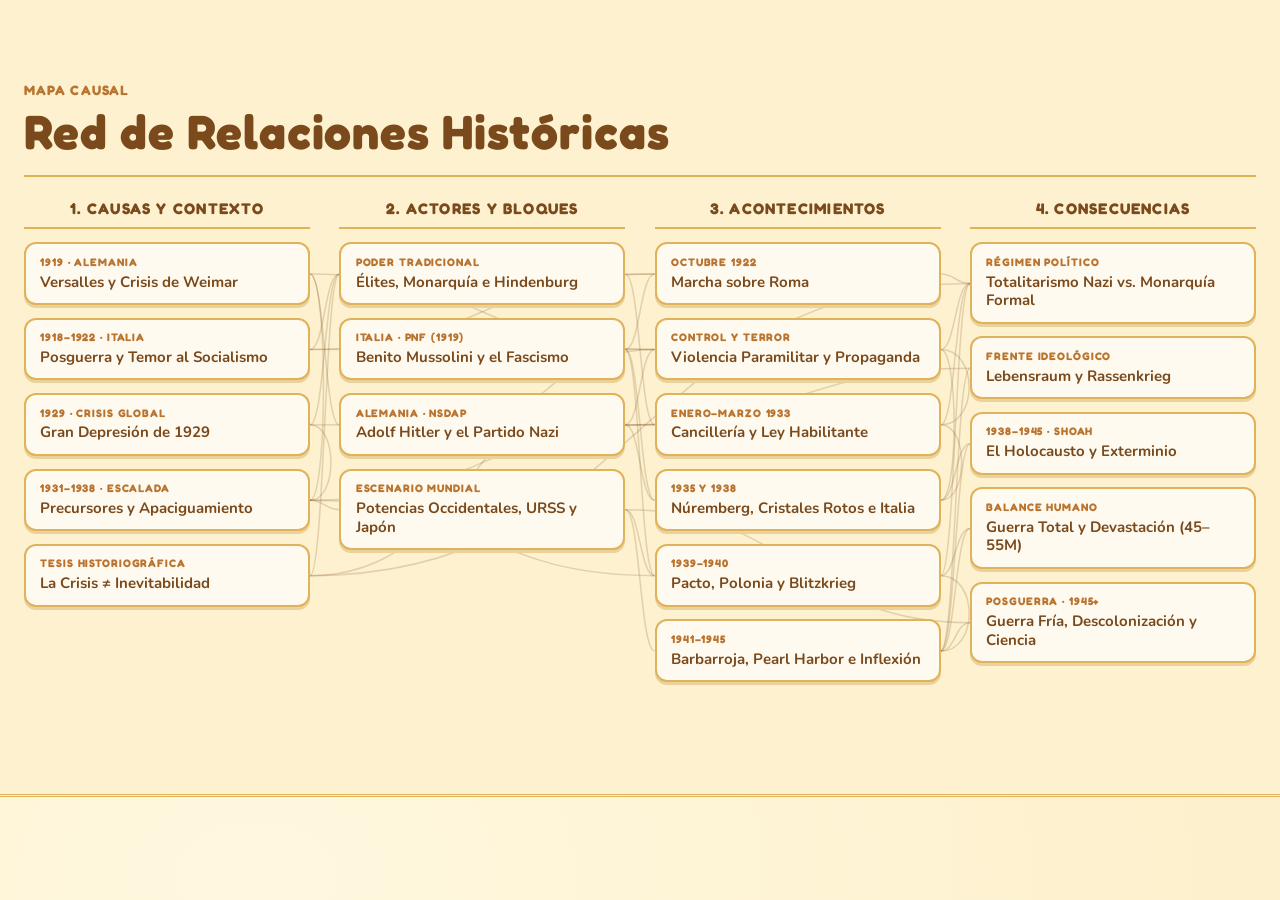
<file: relaciones.html>
<!DOCTYPE html>
<html lang="es">
<head>
<meta charset="UTF-8">
<meta name="viewport" content="width=device-width, initial-scale=1.0">
<title>Red de relaciones</title>
<link href="https://fonts.googleapis.com/css2?family=Fredoka:wght@500;600&family=Nunito:wght@600;700;800&display=swap" rel="stylesheet">
<style>
:root {

  --paper-bg: #ece2cd;
  --paper-card: #f5eedb;
  --paper-photo: #e2d6bc;
  --ink-primary: #191715;
  --ink-secondary: #423d36;
  --ink-border: #2b2621;
  --propaganda-red: #9c251a;

  --font-headline: "Oswald", Impact, sans-serif;
  --font-editorial: "Newsreader", Georgia, serif;

  --tex-grain: url("data:image/svg+xml,%3Csvg xmlns='http://www.w3.org/2000/svg' width='220' height='220'%3E%3Cfilter id='g'%3E%3CfeTurbulence type='fractalNoise' baseFrequency='0.9' numOctaves='3' stitchTiles='stitch'/%3E%3CfeColorMatrix values='0 0 0 0 0.22  0 0 0 0 0.17  0 0 0 0 0.1  1.5 0 0 0 -0.8'/%3E%3C/filter%3E%3Crect width='100%25' height='100%25' filter='url(%23g)'/%3E%3C/svg%3E");
  --tex-fibers: url("data:image/svg+xml,%3Csvg xmlns='http://www.w3.org/2000/svg' width='480' height='480'%3E%3Cfilter id='f'%3E%3CfeTurbulence type='fractalNoise' baseFrequency='0.18 0.28' numOctaves='2' seed='7' stitchTiles='stitch'/%3E%3CfeColorMatrix values='0 0 0 0 0.35  0 0 0 0 0.27  0 0 0 0 0.15  0 0 1.5 0 -1.0'/%3E%3C/filter%3E%3Crect width='100%25' height='100%25' filter='url(%23f)'/%3E%3C/svg%3E");
  --tex-mottle: url("data:image/svg+xml,%3Csvg xmlns='http://www.w3.org/2000/svg' width='1400' height='1400'%3E%3Cfilter id='m'%3E%3CfeTurbulence type='fractalNoise' baseFrequency='0.003' numOctaves='3' seed='3' stitchTiles='stitch'/%3E%3CfeColorMatrix values='0 0 0 0 0.5  0 0 0 0 0.36  0 0 0 0 0.16  0 0.7 0 0 -0.27'/%3E%3C/filter%3E%3Crect width='100%25' height='100%25' filter='url(%23m)'/%3E%3C/svg%3E");
  --paper-texture: var(--tex-grain), var(--tex-fibers), var(--tex-mottle);
}
* {
  margin: 0;
  padding: 0;
  box-sizing: border-box;
}

html {
  scroll-behavior: smooth;
}

body {
  background-color: var(--paper-bg);
  background-image: var(--paper-texture);
  color: var(--ink-primary);
  font-family: var(--font-editorial);
  line-height: 1.6;
  overflow-x: clip;
}
.network {
  padding: 5rem 1.5rem;
  background-color: var(--paper-bg);
  background-image: var(--paper-texture);
  border-bottom: 3px double var(--ink-border);
}

.network__container {
  max-width: 1240px;
  margin: 0 auto;
}

.network__header {
  display: flex;
  flex-wrap: wrap;
  justify-content: space-between;
  align-items: flex-end;
  gap: 1.25rem;
  margin-bottom: 1.25rem;
  padding-bottom: 1.2rem;
  border-bottom: 2px solid var(--ink-border);
}

.network__kicker {
  display: block;
  margin-bottom: 0.35rem;
  font-family: var(--font-headline);
  font-size: 0.85rem;
  font-weight: 700;
  letter-spacing: 0.18rem;
  text-transform: uppercase;
  color: var(--propaganda-red);
}

.network__title {
  font-family: var(--font-headline);
  font-size: clamp(2rem, 4vw, 3rem);
  font-weight: 900;
  line-height: 1;
  text-transform: uppercase;
  color: var(--ink-primary);
}

.network__reset {
  padding: 0.5rem 1rem;
  font-family: var(--font-headline);
  font-size: 0.82rem;
  font-weight: 700;
  letter-spacing: 0.1rem;
  text-transform: uppercase;
  color: var(--ink-primary);
  background-color: var(--paper-card);
  border: 2px solid var(--ink-border);
  box-shadow: 3px 3px 0 var(--ink-border);
  cursor: pointer;
  transition:
    background-color 0.2s ease,
    color 0.2s ease,
    transform 0.2s ease;
}

.network__reset:hover {
  background-color: var(--propaganda-red);
  color: #ffffff;
  border-color: var(--propaganda-red);
  transform: translate(-1px, -1px);
}

.network__board {
  position: relative;
  margin-bottom: 2rem;
}

.network__svg {
  position: absolute;
  inset: 0;
  z-index: 1;
  width: 100%;
  height: 100%;
  pointer-events: none;
}

.net-edge {
  fill: none;
  stroke: rgba(43, 38, 33, 0.18);
  stroke-width: 1.5;
  pointer-events: visibleStroke;
  cursor: pointer;
  transition:
    stroke 0.2s ease,
    stroke-width 0.2s ease,
    opacity 0.2s ease;
}

.net-edge:hover {
  stroke: var(--propaganda-red);
  stroke-width: 3;
  opacity: 1;
}

.net-edge.is-dimmed {
  opacity: 0.08;
}

.net-edge.is-outgoing {
  stroke: var(--propaganda-red);
  stroke-width: 2.5;
  opacity: 0.92;
}

.net-edge.is-incoming {
  stroke: var(--ink-primary);
  stroke-width: 2.3;
  stroke-dasharray: 6 4;
  opacity: 0.88;
}

.net-edge.is-focused {
  stroke: var(--propaganda-red);
  stroke-width: 3.8;
  stroke-dasharray: none;
  opacity: 1;
}

.network__columns {
  position: relative;
  z-index: 2;
  display: grid;
  grid-template-columns: repeat(4, 1fr);
  gap: clamp(1rem, 2.3vw, 2.2rem);
  pointer-events: none;
}

@media (max-width: 960px) {
  .network__columns {
    grid-template-columns: repeat(2, 1fr);
  }
}

@media (max-width: 560px) {
  .network__columns {
    grid-template-columns: 1fr;
  }
}

.network__col {
  display: flex;
  flex-direction: column;
  gap: 0.8rem;
}

.network__col-title {
  padding-bottom: 0.4rem;
  font-family: var(--font-headline);
  font-size: 0.96rem;
  font-weight: 700;
  letter-spacing: 0.12rem;
  text-transform: uppercase;
  text-align: center;
  color: var(--ink-primary);
  border-bottom: 2px solid var(--ink-border);
  pointer-events: auto;
}

.net-node {
  padding: 0.72rem 0.9rem;
  text-align: left;
  font-family: var(--font-editorial);
  font-size: 0.94rem;
  font-weight: 700;
  line-height: 1.25;
  color: var(--ink-primary);
  background-color: var(--paper-card);
  background-image: var(--paper-texture);
  border: 2px solid var(--ink-border);
  box-shadow: 4px 4px 0 rgba(43, 38, 33, 0.8);
  cursor: pointer;
  pointer-events: auto;
  transition:
    transform 0.2s ease,
    box-shadow 0.2s ease,
    border-color 0.2s ease,
    opacity 0.25s ease,
    background-color 0.25s ease,
    color 0.25s ease;
}

.net-node:hover {
  transform: translate(-2px, -2px);
  border-color: var(--propaganda-red);
}

.net-node__tag {
  display: block;
  margin-bottom: 0.2rem;
  font-family: var(--font-headline);
  font-size: 0.68rem;
  font-weight: 700;
  letter-spacing: 0.09rem;
  text-transform: uppercase;
  color: var(--propaganda-red);
}

.net-node.is-dimmed {
  opacity: 0.3;
}

.net-node.is-connected {
  border-color: var(--propaganda-red);
  box-shadow: 5px 5px 0 var(--propaganda-red);
}

.net-node.is-selected {
  color: #ffffff;
  background: var(--propaganda-red);
  border-color: var(--ink-border);
  box-shadow: 6px 6px 0 var(--ink-border);
}

.net-node.is-selected .net-node__tag {
  color: #ffd8d3;
}

.network__detail {
  padding: 1.6rem 2rem;
  background-color: var(--paper-card);
  background-image: var(--paper-texture);
  border: 2px solid var(--ink-border);
  border-left: 5px solid var(--propaganda-red);
  box-shadow: 5px 5px 0 rgba(43, 38, 33, 0.85);
}

.network__detail-top {
  display: flex;
  flex-wrap: wrap;
  justify-content: space-between;
  align-items: baseline;
  gap: 0.75rem 1.5rem;
}

.network__detail-category {
  display: block;
  margin-bottom: 0.3rem;
  font-family: var(--font-headline);
  font-size: 0.8rem;
  font-weight: 700;
  letter-spacing: 0.15rem;
  text-transform: uppercase;
  color: var(--propaganda-red);
}

.network__detail-title {
  margin-bottom: 0.6rem;
  font-family: var(--font-headline);
  font-size: 1.5rem;
  font-weight: 700;
  text-transform: uppercase;
  color: var(--ink-primary);
}

.network__detail-source {
  font-family: var(--font-headline);
  font-size: 0.78rem;
  font-weight: 700;
  letter-spacing: 0.06rem;
  text-transform: uppercase;
  color: var(--ink-secondary);
}

.network__detail-text {
  font-size: 1.05rem;
  line-height: 1.65;
  color: var(--ink-secondary);
}

.network__edge-card {
  margin-top: 1.2rem;
  padding: 1rem 1.2rem;
  background-color: var(--paper-bg);
  border: 2px solid var(--ink-border);
  border-left: 4px solid var(--ink-primary);
}

.network__edge-meta {
  display: flex;
  flex-wrap: wrap;
  align-items: center;
  gap: 0.6rem;
  margin-bottom: 0.45rem;
}

.network__edge-badge {
  padding: 0.15rem 0.55rem;
  font-family: var(--font-headline);
  font-size: 0.72rem;
  font-weight: 700;
  letter-spacing: 0.08rem;
  text-transform: uppercase;
  color: #ffffff;
  background-color: var(--propaganda-red);
}

.network__edge-route {
  font-family: var(--font-headline);
  font-size: 0.85rem;
  font-weight: 700;
  letter-spacing: 0.04rem;
  text-transform: uppercase;
  color: var(--ink-primary);
}

.network__edge-why {
  font-size: 0.98rem;
  line-height: 1.55;
  color: var(--ink-primary);
}

.network__edge-footer {
  display: flex;
  flex-wrap: wrap;
  justify-content: space-between;
  align-items: center;
  gap: 0.75rem;
  margin-top: 0.7rem;
  padding-top: 0.55rem;
  border-top: 1px dashed rgba(43, 38, 33, 0.35);
}

.network__edge-source {
  font-family: var(--font-headline);
  font-size: 0.76rem;
  font-weight: 700;
  letter-spacing: 0.05rem;
  text-transform: uppercase;
  color: var(--ink-secondary);
}

.network__edge-jump {
  padding: 0.25rem 0.65rem;
  font-family: var(--font-headline);
  font-size: 0.75rem;
  font-weight: 700;
  letter-spacing: 0.06rem;
  text-transform: uppercase;
  color: var(--ink-primary);
  background-color: var(--paper-card);
  border: 1px solid var(--ink-border);
  cursor: pointer;
}

.network__edge-jump:hover {
  background-color: var(--propaganda-red);
  color: #ffffff;
  border-color: var(--propaganda-red);
}

:root {
  --paper-bg: #fdf1cf;
  --paper-card: #fffaf0;
  --paper-photo: #e9d29c;
  --ink-primary: #7a4a1c;
  --ink-secondary: #8a5a2c;
  --ink-border: #e0b25a;
  --propaganda-red: #b9742f;
  --font-headline: "Fredoka", sans-serif;
  --font-editorial: "Nunito", sans-serif;
  --paper-texture: none;
}
body { background: radial-gradient(ellipse at 20% 10%, #fff8df, #fdf0cc 70%); }
.network__title { letter-spacing: .02em; text-transform: none; }
.network__kicker, .network__col-title, .net-node__tag, .network__detail-category { letter-spacing: .08em; }
.net-node, .network__detail, .network__edge-card, .network__reset { border-radius: 12px; }
.net-node { border-width: 2px; box-shadow: 0 3px 0 #e9d29c; }
.net-node:hover { transform: translateY(-2px); }
.net-node.is-connected { box-shadow: 0 3px 0 var(--propaganda-red); }
.net-node.is-selected { color: #fff8df; background: linear-gradient(180deg, #e8b36a, #b9742f); border-color: #8a5426; box-shadow: 0 4px 0 #8a5426; }
.net-node.is-selected .net-node__tag { color: #fff1c9; }
.network__detail { border: 3px solid var(--ink-border); box-shadow: 0 0 0 4px #b9742f; }
.network__reset {
  border-radius: 999px; color: #6b3b10; border: 3px solid #f6dca4;
  background: linear-gradient(180deg, #e8b36a, #b9742f);
  box-shadow: 0 0 0 3px #8a5426, 0 4px 8px rgba(30,10,0,.3);
}
.network__reset:hover { color: #fff8df; border-color: #f6dca4; }
.net-edge { stroke: rgba(122, 74, 28, .2); }
.net-edge.is-incoming { stroke: #7a4a1c; }
</style>
</head>
<body>
<svg
      width="0"
      height="0"
      style="position: absolute"
      aria-hidden="true"
      focusable="false"
    >
      <filter
        id="ink-rough"
        x="-2%"
        y="-10%"
        width="104%"
        height="120%"
        color-interpolation-filters="sRGB"
      >
        <feTurbulence
          type="fractalNoise"
          baseFrequency="0.06"
          numOctaves="3"
          seed="4"
          result="noise"
        />
        <feDisplacementMap
          in="SourceGraphic"
          in2="noise"
          scale="2.2"
          xChannelSelector="R"
          yChannelSelector="G"
          result="rough"
        />
        <feTurbulence
          type="fractalNoise"
          baseFrequency="0.035"
          numOctaves="2"
          seed="11"
          result="speck"
        />
        <feColorMatrix
          in="speck"
          type="matrix"
          values="0 0 0 0 0  0 0 0 0 0  0 0 0 0 0  0 0 0 -0.8 1.38"
          result="mask"
        />
        <feGaussianBlur in="mask" stdDeviation="0.6" result="softMask" />
        <feComposite in="rough" in2="softMask" operator="in" result="inked" />
        <feGaussianBlur in="inked" stdDeviation="0.3" />
      </filter>
    </svg>
    <section class="network" id="red-relaciones">
      <div class="network__container">
        <header class="network__header">
          <div>
            <span class="network__kicker">Mapa causal</span>
            <h2 class="network__title">Red de Relaciones Históricas</h2>
          </div>
          <button
            type="button"
            class="network__reset"
            id="network-reset-btn"
            hidden
          >
            Limpiar selección
          </button>
        </header>

        <div class="network__board" id="network-board">
          <svg class="network__svg" id="network-svg" aria-hidden="true"></svg>

          <div class="network__columns">
            <div class="network__col">
              <h3 class="network__col-title">1. Causas y Contexto</h3>
              <button type="button" class="net-node" data-node="versalles">
                <span class="net-node__tag">1919 · Alemania</span>
                Versalles y Crisis de Weimar
              </button>
              <button
                type="button"
                class="net-node"
                data-node="italia-posguerra"
              >
                <span class="net-node__tag">1918–1922 · Italia</span>
                Posguerra y Temor al Socialismo
              </button>
              <button type="button" class="net-node" data-node="depresion-29">
                <span class="net-node__tag">1929 · Crisis Global</span>
                Gran Depresión de 1929
              </button>
              <button
                type="button"
                class="net-node"
                data-node="precursores-apaciguamiento"
              >
                <span class="net-node__tag">1931–1938 · Escalada</span>
                Precursores y Apaciguamiento
              </button>
              <button
                type="button"
                class="net-node"
                data-node="tesis-no-inevitable"
              >
                <span class="net-node__tag">Tesis Historiográfica</span>
                La Crisis ≠ Inevitabilidad
              </button>
            </div>

            <div class="network__col">
              <h3 class="network__col-title">2. Actores y Bloques</h3>
              <button type="button" class="net-node" data-node="elites">
                <span class="net-node__tag">Poder Tradicional</span>
                Élites, Monarquía e Hindenburg
              </button>
              <button type="button" class="net-node" data-node="fascismo">
                <span class="net-node__tag">Italia · PNF (1919)</span>
                Benito Mussolini y el Fascismo
              </button>
              <button type="button" class="net-node" data-node="nazismo">
                <span class="net-node__tag">Alemania · NSDAP</span>
                Adolf Hitler y el Partido Nazi
              </button>
              <button type="button" class="net-node" data-node="potencias-urss">
                <span class="net-node__tag">Escenario Mundial</span>
                Potencias Occidentales, URSS y Japón
              </button>
            </div>

            <div class="network__col">
              <h3 class="network__col-title">3. Acontecimientos</h3>
              <button type="button" class="net-node" data-node="marcha-roma">
                <span class="net-node__tag">Octubre 1922</span>
                Marcha sobre Roma
              </button>
              <button
                type="button"
                class="net-node"
                data-node="violencia-propaganda"
              >
                <span class="net-node__tag">Control y Terror</span>
                Violencia Paramilitar y Propaganda
              </button>
              <button
                type="button"
                class="net-node"
                data-node="ley-habilitante"
              >
                <span class="net-node__tag">Enero–Marzo 1933</span>
                Cancillería y Ley Habilitante
              </button>
              <button type="button" class="net-node" data-node="leyes-raciales">
                <span class="net-node__tag">1935 y 1938</span>
                Núremberg, Cristales Rotos e Italia
              </button>
              <button
                type="button"
                class="net-node"
                data-node="estallido-blitzkrieg"
              >
                <span class="net-node__tag">1939–1940</span>
                Pacto, Polonia y Blitzkrieg
              </button>
              <button type="button" class="net-node" data-node="viraje-global">
                <span class="net-node__tag">1941–1945</span>
                Barbarroja, Pearl Harbor e Inflexión
              </button>
            </div>

            <div class="network__col">
              <h3 class="network__col-title">4. Consecuencias</h3>
              <button type="button" class="net-node" data-node="dos-dictaduras">
                <span class="net-node__tag">Régimen Político</span>
                Totalitarismo Nazi vs. Monarquía Formal
              </button>
              <button
                type="button"
                class="net-node"
                data-node="lebensraum-rassenkrieg"
              >
                <span class="net-node__tag">Frente Ideológico</span>
                Lebensraum y Rassenkrieg
              </button>
              <button type="button" class="net-node" data-node="holocausto">
                <span class="net-node__tag">1938–1945 · Shoah</span>
                El Holocausto y Exterminio
              </button>
              <button type="button" class="net-node" data-node="guerra-total">
                <span class="net-node__tag">Balance Humano</span>
                Guerra Total y Devastación (45–55M)
              </button>
              <button type="button" class="net-node" data-node="nuevo-orden">
                <span class="net-node__tag">Posguerra · 1945+</span>
                Guerra Fría, Descolonización y Ciencia
              </button>
            </div>
          </div>
        </div>

        <aside
          class="network__detail"
          id="network-detail"
          aria-live="polite"
          hidden
        >
          <div class="network__detail-top">
            <div>
              <span
                class="network__detail-category"
                id="detail-category"
              ></span>
              <h3 class="network__detail-title" id="detail-title"></h3>
            </div>
            <span class="network__detail-source" id="detail-source"></span>
          </div>

          <p class="network__detail-text" id="detail-text"></p>

          <div class="network__edge-card" id="detail-edge-card" hidden>
            <div class="network__edge-meta">
              <span class="network__edge-badge" id="detail-edge-kind"></span>
              <span class="network__edge-route" id="detail-edge-route"></span>
            </div>
            <p class="network__edge-why" id="detail-edge-why"></p>
            <div class="network__edge-footer">
              <span class="network__edge-source" id="detail-edge-source"></span>
              <button
                type="button"
                class="network__edge-jump"
                id="detail-edge-jump"
              >
                Explorar nodo conectado →
              </button>
            </div>
          </div>
        </aside>
      </div>
    </section>
<script>
const NETWORK_DATA = {

  versalles: {
    category: "Causa · Alemania (1919)",
    title: "Versalles y Crisis de Weimar",
    text: "Tras 1918, la República de Weimar enfrentó crisis política y económica. El Tratado de Versalles impuso pérdidas territoriales, límites militares y reparaciones que la extrema derecha utilizó para atacar a la democracia y alimentar el revanchismo.",
    sources: "The Avalon Project, 1919; USHMM, s. f.-a; García Moreno, s. f.",
  },
  "italia-posguerra": {
    category: "Causa · Italia (1918–1922)",
    title: "Posguerra y Temor al Socialismo",
    text: "Aunque estuvo en el bando vencedor, Italia sufrió descontento por los resultados de la guerra, inflación y agudos conflictos sociales. El temor de sectores propietarios al auge socialista abrió espacio al fascismo.",
    sources: "Williamson, 2023; Acemoglu et al., 2022",
  },
  "depresion-29": {
    category: "Causa · Crisis Global (1929)",
    title: "Gran Depresión de 1929",
    text: "El colapso económico disparó el desempleo masivo y la inestabilidad parlamentaria en Alemania, facilitando el ascenso de los totalitarismos europeos y el impulso expansionista industrial de Japón en Asia.",
    sources: "USHMM, s. f.-b; USHMM, s. f.-c; García Moreno, s. f.",
  },
  "precursores-apaciguamiento": {
    category: "Causa · Escalada (1931–1938)",
    title: "Precursores y Apaciguamiento",
    text: "El conflicto se gestó antes de 1939 con la invasión japonesa de Manchuria (1931) y la Guerra Civil Española (1936), sumadas a la inoperancia de la Sociedad de Naciones y al apaciguamiento de Gran Bretaña y Francia.",
    sources: "Beevor, 2012; García Moreno, s. f.",
  },
  "tesis-no-inevitable": {
    category: "Enfoque Historiográfico",
    title: "La Crisis ≠ Inevitabilidad",
    text: "Las crisis económicas y de posguerra favorecieron el ascenso autoritario, pero no explican por sí solas las dictaduras: fueron determinantes la violencia política, la propaganda y las decisiones de las élites.",
    sources: "Passmore, 2014; Williamson, 2023; USHMM, s. f.-c",
  },

  elites: {
    category: "Actor · Poder Tradicional",
    title: "Élites, Monarquía e Hindenburg",
    text: "Sectores conservadores, industriales, la monarquía de Víctor Manuel III en Italia y el presidente Hindenburg en Alemania toleraron la violencia o integraron a fascistas y nazis en coaliciones de gobierno.",
    sources: "Williamson, 2023; Gerwarth, 2020; USHMM, s. f.-c",
  },
  fascismo: {
    category: "Actor · Italia (PNF)",
    title: "Benito Mussolini y el Fascismo",
    text: "Fundado en 1919, el movimiento fascista canalizó el nacionalismo agraviado, atacó opositores con escuadristas e instauró una dictadura que convivió formalmente con la monarquía e impulsó el militarismo.",
    sources: "Gerwarth, 2020; Williamson, 2023; USHMM, s. f.-d",
  },
  nazismo: {
    category: "Actor · Alemania (NSDAP)",
    title: "Adolf Hitler y el Partido Nazi",
    text: "Movimiento racista, antisemita y antidemocrático. Pasó al 18 % de los votos en 1930 y fue el partido más votado en julio de 1932 (sin mayoría absoluta), combinando promesas de empleo con odio racial.",
    sources: "USHMM, s. f.-b; USHMM, s. f.-c; Beevor, 2012",
  },
  "potencias-urss": {
    category: "Actor · Escenario Mundial",
    title: "Potencias Occidentales, URSS y Japón",
    text: "Gran Bretaña y Francia cedieron ante Hitler antes de 1939; la URSS firmó el Pacto Ribbentrop-Molotov (1939) y luego encabezó el frente oriental tras 1941; Japón atacó China y Pearl Harbor, globalizando la guerra junto a EE. UU.",
    sources: "Beevor, 2012; García Moreno, s. f.",
  },

  "marcha-roma": {
    category: "Acontecimiento · Octubre 1922",
    title: "Marcha sobre Roma",
    text: "Demostración armada de los escuadristas fascistas tras la cual el rey Víctor Manuel III nombró a Mussolini jefe de gobierno, abriendo paso al desmantelamiento gradual del sistema parlamentario.",
    sources: "Gerwarth, 2020; Williamson, 2023; USHMM, s. f.-d",
  },
  "violencia-propaganda": {
    category: "Mecanismo de Poder",
    title: "Violencia Paramilitar y Propaganda",
    text: "Escuadristas en Italia y las SA/SS en Alemania intimidaron y reprimieron físicamente a la oposición mientras la censura y la propaganda antisemita y nacionalista moldeaban la opinión pública.",
    sources: "Gerwarth, 2020; USHMM, s. f.-b; USHMM, s. f.-d",
  },
  "ley-habilitante": {
    category: "Acontecimiento · 1933",
    title: "Cancillería y Ley Habilitante",
    text: "Nombrado canciller el 30 de enero de 1933 dentro de una coalición, Hitler eliminó rápidamente las libertades públicas y obtuvo en marzo la Ley Habilitante para gobernar sin el Parlamento.",
    sources: "USHMM, s. f.-c; USHMM, s. f.-e",
  },
  "leyes-raciales": {
    category: "Acontecimiento · 1935 y 1938",
    title: "Núremberg, Cristales Rotos e Italia",
    text: "En Alemania, las Leyes de Núremberg (1935) privaron de ciudadanía a los judíos y la Noche de los Cristales Rotos (1938) escaló la violencia pública. Italia promulgó sus leyes antisemitas en 1938.",
    sources: "USHMM, s. f.-d; USHMM, s. f.-f; Beevor, 2012",
  },
  "estallido-blitzkrieg": {
    category: "Acontecimiento · 1939–1940",
    title: "Pacto, Polonia y Blitzkrieg",
    text: "Tras el Pacto Ribbentrop-Molotov (agosto 1939), Alemania invadió Polonia (1 de septiembre), desatando la guerra. Con la Blitzkrieg derrotó a Francia en 1940 e Italia entró al conflicto; Gran Bretaña resistió con el radar.",
    sources: "USHMM, s. f.-d; García Moreno, s. f.",
  },
  "viraje-global": {
    category: "Acontecimiento · 1941–1945",
    title: "Barbarroja, Pearl Harbor e Inflexión",
    text: "En 1941, la invasión a la URSS y Pearl Harbor globalizaron la guerra. Entre 1942 y 1943, Midway, El Alamein y Stalingrado frenaron al Eje; en 1944–1945, Normandía, la toma de Berlín y las bombas atómicas cerraron el conflicto.",
    sources: "Beevor, 2012; García Moreno, s. f.",
  },

  "dos-dictaduras": {
    category: "Consecuencia · Comparativa Institucional",
    title: "Totalitarismo Nazi vs. Monarquía Formal",
    text: "Ambos eliminaron libertades y oposición, pero con trayectorias distintas: el nazismo destruyó rápidamente la democracia de Weimar en un régimen totalitario; en Italia, la dictadura consolidada mantuvo formalmente la monarquía.",
    sources: "USHMM, s. f.-d; USHMM, s. f.-e; Passmore, 2014",
  },
  "lebensraum-rassenkrieg": {
    category: "Consecuencia · Frente Ideológico",
    title: "Lebensraum y Rassenkrieg",
    text: "El proyecto nazi no buscaba solo revisar Versalles, sino conquistar un «Espacio Vital» en el este mediante una guerra racial (Rassenkrieg) para someter a la población eslava y controlar los recursos soviéticos.",
    sources: "Beevor, 2012; García Moreno, s. f.",
  },
  holocausto: {
    category: "Consecuencia · 1938–1945",
    title: "El Holocausto y Exterminio",
    text: "Culminación industrializada del antisemitismo racial nazi mediante guetos y campos de exterminio con gas, provocando el asesinato sistemático de seis millones de judíos europeos y otras poblaciones perseguidas.",
    sources: "USHMM, s. f.-f; USHMM, s. f.-g; Beevor, 2012",
  },
  "guerra-total": {
    category: "Consecuencia · Balance Humano",
    title: "Guerra Total y Devastación (45–55M)",
    text: "La guerra de materiales convirtió ciudades y civiles en objetivos: entre 45 y 55 millones de muertos (~25M civiles y 20M solo en la URSS), más de 30M de desplazados y una caída del 50 % de la capacidad industrial europea.",
    sources: "García Moreno, s. f.; Beevor, 2012",
  },
  "nuevo-orden": {
    category: "Consecuencia · Posguerra (1945+)",
    title: "Guerra Fría, Descolonización y Ciencia",
    text: "Alemania fue dividida en cuatro zonas y Europa del Este quedó bajo órbita soviética, iniciando la bipolaridad nuclear EE. UU.–URSS. Se aceleró la descolonización en África y Asia y surgieron la era nuclear, el radar, antibióticos e informática.",
    sources: "García Moreno, s. f.",
  },
};

const NETWORK_EDGES = [

  {
    from: "versalles",
    to: "nazismo",
    axes: ["ascenso", "camino-1939"],
    kind: "Bandera nacionalista",
    why: "La extrema derecha y el NSDAP usaron las pérdidas territoriales, los límites militares y las reparaciones de Versalles para deslegitimar a la República de Weimar.",
    source: "USHMM, s. f.-a; The Avalon Project, 1919",
  },
  {
    from: "versalles",
    to: "violencia-propaganda",
    axes: ["ascenso"],
    kind: "Discurso de agravio",
    why: "El mito de una paz injusta alimentó la propaganda revanchista y la movilización callejera radical contra el orden republicano alemán.",
    source: "USHMM, s. f.-a; García Moreno, s. f.",
  },
  {
    from: "versalles",
    to: "precursores-apaciguamiento",
    axes: ["camino-1939"],
    kind: "Fractura diplomática",
    why: "Las tensiones no resueltas de 1919 y las demandas revisionistas sobre fronteras europeas minaron la autoridad de la Sociedad de Naciones.",
    source: "García Moreno, s. f.",
  },
  {
    from: "italia-posguerra",
    to: "fascismo",
    axes: ["ascenso"],
    kind: "Caldo social",
    why: "El descontento por los resultados de la guerra, la inflación y la conflictividad obrera impulsaron el crecimiento inicial del movimiento fundado por Mussolini en 1919.",
    source: "Williamson, 2023; Acemoglu et al., 2022",
  },
  {
    from: "italia-posguerra",
    to: "elites",
    axes: ["ascenso"],
    kind: "Alarma propietaria",
    why: "Las huelgas y el temor al avance socialista llevaron a sectores económicos y conservadores a tolerar e incluso respaldar al fascismo como barrera frente a la izquierda.",
    source: "Williamson, 2023; Acemoglu et al., 2022",
  },
  {
    from: "italia-posguerra",
    to: "marcha-roma",
    axes: ["ascenso"],
    kind: "Crisis política",
    why: "La parálisis institucional de la posguerra italiana permitió que Mussolini presentara la movilización fascista de 1922 como supuesta salida de orden.",
    source: "Gerwarth, 2020; Williamson, 2023",
  },
  {
    from: "depresion-29",
    to: "nazismo",
    axes: ["ascenso"],
    kind: "Salto electoral",
    why: "El desempleo masivo tras 1929 convirtió al NSDAP de fuerza marginal en partido del 18 % en 1930 y primera fuerza en julio de 1932 prometiendo trabajo y orden.",
    source: "USHMM, s. f.-b; USHMM, s. f.-c",
  },
  {
    from: "depresion-29",
    to: "elites",
    axes: ["ascenso"],
    kind: "Giro autoritario",
    why: "La inestabilidad económica llevó a élites conservadoras y al entorno de Hindenburg a buscar una salida autoritaria integrando a Hitler en una coalición en enero de 1933.",
    source: "USHMM, s. f.-c",
  },
  {
    from: "depresion-29",
    to: "precursores-apaciguamiento",
    axes: ["camino-1939"],
    kind: "Expansión asiática",
    why: "La crisis de 1929 aceleró el giro militarista japonés para asegurar mercados y materias primas mediante la invasión de Manchuria en 1931.",
    source: "García Moreno, s. f.",
  },
  {
    from: "tesis-no-inevitable",
    to: "elites",
    axes: ["ascenso"],
    kind: "Criterio causal",
    why: "La historiografía subraya que las dictaduras no fueron automáticas por la crisis: dependieron de decisiones políticas concretas de reyes, presidentes y élites.",
    source: "Williamson, 2023; USHMM, s. f.-c",
  },
  {
    from: "tesis-no-inevitable",
    to: "violencia-propaganda",
    axes: ["ascenso"],
    kind: "Criterio causal",
    why: "La recesión por sí sola no basta: sin terror paramilitar contra opositores ni monopolio propagandístico, fascismo y nazismo no habrían consolidado el poder.",
    source: "Passmore, 2014; Gerwarth, 2020",
  },
  {
    from: "tesis-no-inevitable",
    to: "dos-dictaduras",
    axes: ["ascenso"],
    kind: "Síntesis comparada",
    why: "Explica por qué contextos de crisis parecidos produjeron regímenes distintos en ritmo, violencia racial y relación con las instituciones previas.",
    source: "Passmore, 2014; USHMM, s. f.-d",
  },
  {
    from: "elites",
    to: "marcha-roma",
    axes: ["ascenso"],
    kind: "Cesión del poder",
    why: "Ante la Marcha sobre Roma (octubre de 1922), el rey Víctor Manuel III evitó frenar a los escuadristas y nombró a Mussolini jefe de gobierno.",
    source: "Gerwarth, 2020; Williamson, 2023",
  },
  {
    from: "elites",
    to: "ley-habilitante",
    axes: ["ascenso"],
    kind: "Nombramiento oficial",
    why: "El 30 de enero de 1933, Hindenburg y sus aliados conservadores designaron canciller a Hitler creyendo poder controlarlo dentro de una coalición.",
    source: "USHMM, s. f.-c",
  },
  {
    from: "fascismo",
    to: "marcha-roma",
    axes: ["ascenso"],
    kind: "Demostración armada",
    why: "Mussolini articuló la presión de los escuadristas sobre la capital para exigir legalmente la jefatura del gobierno italiano en 1922.",
    source: "Gerwarth, 2020; Williamson, 2023",
  },
  {
    from: "fascismo",
    to: "violencia-propaganda",
    axes: ["ascenso"],
    kind: "Represión política",
    why: "El fascismo utilizó ataques de escuadristas contra sindicatos y opositores junto con censura progresiva para eliminar la competencia democrática.",
    source: "Gerwarth, 2020; USHMM, s. f.-d",
  },
  {
    from: "fascismo",
    to: "leyes-raciales",
    axes: ["ascenso", "camino-1939"],
    kind: "Giro antisemita (1938)",
    why: "Aunque el antisemitismo no tuvo la misma centralidad inicial que en Alemania, en 1938 el régimen fascista aprobó leyes antisemitas que excluyeron a los judíos.",
    source: "USHMM, s. f.-d",
  },
  {
    from: "fascismo",
    to: "estallido-blitzkrieg",
    axes: ["camino-1939", "guerra-orden"],
    kind: "Militarismo y entrada en 1940",
    why: "La exaltación imperial y militarista llevó a la alianza con Alemania y a la entrada formal de Italia en la Segunda Guerra Mundial en 1940.",
    source: "USHMM, s. f.-d",
  },
  {
    from: "nazismo",
    to: "violencia-propaganda",
    axes: ["ascenso"],
    kind: "Terror SA/SS y antisemitismo",
    why: "Las fuerzas paramilitares (SA y SS) intimidaron a rivales políticos mientras la propaganda difundía el odio antisemita como eje ideológico del partido.",
    source: "USHMM, s. f.-b; USHMM, s. f.-c",
  },
  {
    from: "nazismo",
    to: "ley-habilitante",
    axes: ["ascenso"],
    kind: "Toma del Estado",
    why: "Una vez en la Cancillería sin mayoría absoluta previa, el NSDAP aceleró la supresión de libertades para blindar el poder de Hitler.",
    source: "USHMM, s. f.-c; USHMM, s. f.-e",
  },
  {
    from: "nazismo",
    to: "leyes-raciales",
    axes: ["ascenso", "guerra-orden"],
    kind: "Ideología hecha ley",
    why: "El racismo biológico central en el programa nazi se institucionalizó en las Leyes de Núremberg de 1935 y escaló en 1938.",
    source: "USHMM, s. f.-f",
  },
  {
    from: "nazismo",
    to: "lebensraum-rassenkrieg",
    axes: ["camino-1939", "guerra-orden"],
    kind: "Proyecto de conquista",
    why: "El objetivo estratégico del régimen era expandirse hacia Europa Oriental para someter a los pueblos eslavos y controlar los recursos soviéticos.",
    source: "Beevor, 2012; García Moreno, s. f.",
  },
  {
    from: "marcha-roma",
    to: "dos-dictaduras",
    axes: ["ascenso"],
    kind: "Dictadura gradual",
    why: "Tras 1922 Mussolini consolidó gradualmente una dictadura mediante censura y reformas, manteniendo formalmente la corona italiana.",
    source: "USHMM, s. f.-d; Williamson, 2023",
  },
  {
    from: "violencia-propaganda",
    to: "ley-habilitante",
    axes: ["ascenso"],
    kind: "Coacción parlamentaria",
    why: "La intimidación callejera, la persecución política y la suspensión de garantías allanaron la votación de la Ley Habilitante en marzo de 1933.",
    source: "USHMM, s. f.-c; USHMM, s. f.-e",
  },
  {
    from: "violencia-propaganda",
    to: "dos-dictaduras",
    axes: ["ascenso"],
    kind: "Control social",
    why: "Censura, policía política y violencia organizada erradicaron la oposición y la pluralidad de partidos en ambos regímenes.",
    source: "USHMM, s. f.-d; USHMM, s. f.-e",
  },
  {
    from: "violencia-propaganda",
    to: "leyes-raciales",
    axes: ["ascenso", "guerra-orden"],
    kind: "Persecución pública",
    why: "La propaganda antisemita normalizó la exclusión y desembocó en violencia callejera abierta como la Noche de los Cristales Rotos (1938).",
    source: "USHMM, s. f.-f; Beevor, 2012",
  },
  {
    from: "ley-habilitante",
    to: "dos-dictaduras",
    axes: ["ascenso"],
    kind: "Fin de Weimar",
    why: "Al permitir gobernar por decreto sin el Parlamento, la Ley Habilitante (marzo de 1933) destruyó rápidamente la democracia de Weimar.",
    source: "USHMM, s. f.-e",
  },
  {
    from: "ley-habilitante",
    to: "leyes-raciales",
    axes: ["ascenso", "guerra-orden"],
    kind: "Poder absoluto legislativo",
    why: "Sin frenos parlamentarios ni judiciales, el régimen promulgó con rapidez decretos discriminatorios y las Leyes de Núremberg.",
    source: "USHMM, s. f.-e; USHMM, s. f.-f",
  },
  {
    from: "ley-habilitante",
    to: "precursores-apaciguamiento",
    axes: ["camino-1939"],
    kind: "Rearme sin oposición",
    why: "La concentración total de poder permitió impulsar el rearme y la política exterior agresiva que desembocó en el Anschluss y los Sudetes.",
    source: "USHMM, s. f.-e; García Moreno, s. f.",
  },

  {
    from: "precursores-apaciguamiento",
    to: "potencias-urss",
    axes: ["camino-1939"],
    kind: "Concesiones de 1938",
    why: "Gran Bretaña y Francia toleraron la anexión de Austria (Anschluss) y los Sudetes buscando evitar una guerra, debilitando la disuasión colectiva.",
    source: "García Moreno, s. f.",
  },
  {
    from: "precursores-apaciguamiento",
    to: "estallido-blitzkrieg",
    axes: ["camino-1939"],
    kind: "Amalgama de guerras",
    why: "Manchuria (1931) y la Guerra Civil Española (1936, primer choque fascismo-comunismo) prefiguraron la guerra generalizada de 1939.",
    source: "Beevor, 2012; García Moreno, s. f.",
  },
  {
    from: "potencias-urss",
    to: "estallido-blitzkrieg",
    axes: ["camino-1939"],
    kind: "Pacto Ribbentrop-Molotov",
    why: "En agosto de 1939 el pacto de no agresión germano-soviético despejó el frente oriental para que Alemania invadiera Polonia el 1 de septiembre.",
    source: "García Moreno, s. f.",
  },
  {
    from: "potencias-urss",
    to: "viraje-global",
    axes: ["guerra-orden"],
    kind: "Entrada de URSS y EE. UU.",
    why: "En 1941, la agresión alemana a la URSS y el ataque japonés a Pearl Harbor unieron a la coalición aliada que definió el desenlace bélico.",
    source: "García Moreno, s. f.",
  },
  {
    from: "estallido-blitzkrieg",
    to: "viraje-global",
    axes: ["camino-1939", "guerra-orden"],
    kind: "Escalada de 1940 a 1941",
    why: "Tras rebasar la Línea Maginot y ocupar Francia en 1940 mientras Gran Bretaña resistía con el radar, Alemania giró hacia el este en junio de 1941.",
    source: "García Moreno, s. f.",
  },
  {
    from: "estallido-blitzkrieg",
    to: "guerra-total",
    axes: ["guerra-orden"],
    kind: "Guerra de materiales",
    why: "La Blitzkrieg y la guerra moderna convirtieron infraestructuras industriales, ciudades enteras y población civil en blancos militares directos.",
    source: "García Moreno, s. f.",
  },

  {
    from: "leyes-raciales",
    to: "holocausto",
    axes: ["guerra-orden"],
    kind: "De exclusión a exterminio",
    why: "La privación legal de derechos (1935) y la violencia de 1938 escalaron durante la guerra hacia la persecución sistemática y el exterminio en la Shoah.",
    source: "USHMM, s. f.-f; USHMM, s. f.-g; Beevor, 2012",
  },
  {
    from: "lebensraum-rassenkrieg",
    to: "viraje-global",
    axes: ["guerra-orden"],
    kind: "Operación Barbarroja",
    why: "La búsqueda de «Espacio Vital» y recursos soviéticos motivó la invasión de la URSS en junio de 1941, abriendo el frente más letal de la guerra.",
    source: "Beevor, 2012; García Moreno, s. f.",
  },
  {
    from: "lebensraum-rassenkrieg",
    to: "holocausto",
    axes: ["guerra-orden"],
    kind: "Guerra racial en el Este",
    why: "El Rassenkrieg en Europa Oriental unió la conquista territorial con la aniquilación industrializada mediante gas en campos de exterminio.",
    source: "Beevor, 2012; USHMM, s. f.-g",
  },
  {
    from: "lebensraum-rassenkrieg",
    to: "guerra-total",
    axes: ["guerra-orden"],
    kind: "Brutalidad hacia civiles",
    why: "La guerra ideológica de aniquilación explica la magnitud extrema de víctimas civiles y la cifra de 20 millones de muertos en la URSS.",
    source: "Beevor, 2012; García Moreno, s. f.",
  },
  {
    from: "viraje-global",
    to: "holocausto",
    axes: ["guerra-orden"],
    kind: "Radicalización y liberación",
    why: "La expansión de 1941 puso bajo control nazi a millones de judíos del Este donde operaron los campos de exterminio, hasta la derrota alemana en 1945.",
    source: "USHMM, s. f.-g; Beevor, 2012",
  },
  {
    from: "viraje-global",
    to: "guerra-total",
    axes: ["guerra-orden"],
    kind: "Frentes globales (1941–1945)",
    why: "Las campañas de Stalingrado, Normandía, Berlín, Iwo Jima y las bombas atómicas concentraron el mayor saldo destructivo de la historia humana.",
    source: "García Moreno, s. f.",
  },
  {
    from: "viraje-global",
    to: "nuevo-orden",
    axes: ["guerra-orden"],
    kind: "Colapso del Eje y era atómica",
    why: "La toma soviética de Berlín, la capitulación alemana (mayo 1945) y Hiroshima y Nagasaki (agosto 1945) inauguraron el mundo bipolar y nuclear.",
    source: "García Moreno, s. f.",
  },
  {
    from: "dos-dictaduras",
    to: "nuevo-orden",
    axes: ["guerra-orden"],
    kind: "Ruina del orden fascista",
    why: "El derrumbe militar de ambos regímenes en 1945 dio paso a la ocupación aliada de Alemania en cuatro zonas y a la reconstrucción institucional europea.",
    source: "García Moreno, s. f.; USHMM, s. f.-d",
  },
  {
    from: "guerra-total",
    to: "nuevo-orden",
    axes: ["guerra-orden"],
    kind: "Debilitamiento imperial",
    why: "Con Europa industrialmente reducida al 50 % y Gran Bretaña, Francia y Holanda agotadas, se aceleraron los procesos de descolonización en África y Asia.",
    source: "García Moreno, s. f.",
  },
  {
    from: "potencias-urss",
    to: "nuevo-orden",
    axes: ["guerra-orden"],
    kind: "Bipolaridad Guerra Fría",
    why: "La victoria conjunta de EE. UU. y la URSS dejó al mundo dividido bajo dos superpotencias nucleares y a Europa Oriental bajo órbita soviética.",
    source: "García Moreno, s. f.",
  },
  {
    from: "estallido-blitzkrieg",
    to: "dos-dictaduras",
    axes: ["ascenso", "guerra-orden"],
    kind: "Radicalización bélica",
    why: "La entrada en guerra cerró cualquier resto de pluralismo interno y subordinó economía, prensa y sociedad al esfuerzo militar totalitario.",
    source: "USHMM, s. f.-d; García Moreno, s. f.",
  },
];

function initHistoricalNetwork() {
  const board = document.getElementById("network-board");
  const svg = document.getElementById("network-svg");
  const resetBtn = document.getElementById("network-reset-btn");

  const detailPanel = document.getElementById("network-detail");
  const detailCategory = document.getElementById("detail-category");
  const detailTitle = document.getElementById("detail-title");
  const detailSource = document.getElementById("detail-source");
  const detailText = document.getElementById("detail-text");

  const edgeCard = document.getElementById("detail-edge-card");
  const edgeKind = document.getElementById("detail-edge-kind");
  const edgeRoute = document.getElementById("detail-edge-route");
  const edgeWhy = document.getElementById("detail-edge-why");
  const edgeSource = document.getElementById("detail-edge-source");
  const edgeJumpBtn = document.getElementById("detail-edge-jump");

  if (!board || !svg) return;

  const nodeButtons = [...board.querySelectorAll(".net-node")];
  const nodeMap = Object.fromEntries(
    nodeButtons.map((btn) => [btn.dataset.node, btn]),
  );

  let activeNodeId = null;
  let activeEdgeIndex = null;
  let jumpTargetId = null;

function computeEdgePath(r1, r2, boardRect, sameColIndex) {
  const horizontalGap = r2.left - r1.right;
  const sameColumn = Math.abs(r1.left - r2.left) < 12;

    if (sameColumn) {

      const sideX = Math.max(r1.right, r2.right) - boardRect.left;
      const y1 = r1.top + r1.height / 2 - boardRect.top;
      const y2 = r2.top + r2.height / 2 - boardRect.top;
      const bulge = 18 + (sameColIndex % 3) * 10;
      return `M ${sideX} ${y1} C ${sideX + bulge} ${y1}, ${sideX + bulge} ${y2}, ${sideX} ${y2}`;
    }

    if (horizontalGap > 8) {

      const x1 = r1.right - boardRect.left;
      const y1 = r1.top + r1.height / 2 - boardRect.top;
      const x2 = r2.left - boardRect.left;
      const y2 = r2.top + r2.height / 2 - boardRect.top;
      const cx = (x1 + x2) / 2;
      return `M ${x1} ${y1} C ${cx} ${y1}, ${cx} ${y2}, ${x2} ${y2}`;
    }

    if (r1.left - r2.right > 8) {

      const x1 = r1.left - boardRect.left;
      const y1 = r1.top + r1.height / 2 - boardRect.top;
      const x2 = r2.right - boardRect.left;
      const y2 = r2.top + r2.height / 2 - boardRect.top;
      const cx = (x1 + x2) / 2;
      return `M ${x1} ${y1} C ${cx} ${y1}, ${cx} ${y2}, ${x2} ${y2}`;
    }

    const x1 = r1.left + r1.width / 2 - boardRect.left;
    const y1 = r1.top + r1.height / 2 - boardRect.top;
    const x2 = r2.left + r2.width / 2 - boardRect.left;
    const y2 = r2.top + r2.height / 2 - boardRect.top;
    return `M ${x1} ${y1} L ${x2} ${y2}`;
  }

  function drawEdges() {
    const boardRect = board.getBoundingClientRect();
    svg.setAttribute("viewBox", `0 0 ${boardRect.width} ${boardRect.height}`);
    svg.innerHTML = "";

    let sameColCounter = 0;

    NETWORK_EDGES.forEach((edge, index) => {
      const fromEl = nodeMap[edge.from];
      const toEl = nodeMap[edge.to];
      if (!fromEl || !toEl) return;

      const r1 = fromEl.getBoundingClientRect();
      const r2 = toEl.getBoundingClientRect();
      const isSameCol = Math.abs(r1.left - r2.left) < 12;
      const d = computeEdgePath(r1, r2, boardRect, isSameCol ? sameColCounter++ : 0);

      const path = document.createElementNS("http://www.w3.org/2000/svg", "path");
      path.setAttribute("d", d);
      path.classList.add("net-edge");
      path.dataset.index = String(index);
      path.dataset.from = edge.from;
      path.dataset.to = edge.to;

      path.addEventListener("click", (event) => {
        event.stopPropagation();
        inspectEdge(index);
      });

      svg.appendChild(path);
    });

    updateHighlights();
  }

  function updateHighlights() {
    const paths = [...svg.querySelectorAll(".net-edge")];
    const focusedEdge = activeEdgeIndex !== null ? NETWORK_EDGES[activeEdgeIndex] : null;
    const connectedIds = new Set();

    if (focusedEdge) {
      connectedIds.add(focusedEdge.from);
      connectedIds.add(focusedEdge.to);
    } else if (activeNodeId) {
      connectedIds.add(activeNodeId);
      NETWORK_EDGES.forEach((edge) => {
        if (edge.from === activeNodeId) connectedIds.add(edge.to);
        if (edge.to === activeNodeId) connectedIds.add(edge.from);
      });
    }

    const hasSelection = Boolean(activeNodeId) || Boolean(focusedEdge);
    if (resetBtn) resetBtn.hidden = !hasSelection;

    nodeButtons.forEach((btn) => {
      const id = btn.dataset.node;
      const isSelected = id === activeNodeId;
      const isFocusEnd = focusedEdge && (id === focusedEdge.from || id === focusedEdge.to);
      const isConnected =
        (!focusedEdge && Boolean(activeNodeId) && !isSelected && connectedIds.has(id)) ||
        (Boolean(focusedEdge) && isFocusEnd && !isSelected);

      btn.classList.toggle("is-selected", isSelected);
      btn.classList.toggle("is-connected", isConnected);
      btn.classList.toggle("is-dimmed", hasSelection && !connectedIds.has(id));
    });

    paths.forEach((path) => {
      const index = Number(path.dataset.index);
      const edge = NETWORK_EDGES[index];

      const isFocused = index === activeEdgeIndex;
      const isOutgoing = !focusedEdge && Boolean(activeNodeId) && edge.from === activeNodeId;
      const isIncoming = !focusedEdge && Boolean(activeNodeId) && edge.to === activeNodeId;
      const isDimmed = hasSelection && !isFocused && !isOutgoing && !isIncoming;

      path.classList.toggle("is-focused", isFocused);
      path.classList.toggle("is-outgoing", isOutgoing);
      path.classList.toggle("is-incoming", isIncoming);
      path.classList.toggle("is-dimmed", isDimmed);

      if (isFocused || isOutgoing || isIncoming) {
        svg.appendChild(path);
      }
    });
  }

  function renderEdgeCard(edgeIndex, anchorId) {
    if (edgeIndex === null || !NETWORK_EDGES[edgeIndex]) {
      edgeCard.hidden = true;
      return;
    }

    const edge = NETWORK_EDGES[edgeIndex];
    const fromTitle = NETWORK_DATA[edge.from].title;
    const toTitle = NETWORK_DATA[edge.to].title;
    jumpTargetId = anchorId === edge.from ? edge.to : edge.from;

    edgeKind.textContent = edge.kind;
    edgeRoute.textContent = `${fromTitle} → ${toTitle}`;
    edgeWhy.textContent = edge.why;
    edgeSource.textContent = `Sustento: ${edge.source}`;
    edgeJumpBtn.textContent = `Explorar «${NETWORK_DATA[jumpTargetId].title}» →`;
    edgeCard.hidden = false;
  }

  function renderDetails(nodeId) {
    if (!nodeId || !NETWORK_DATA[nodeId]) {
      detailPanel.hidden = true;
      edgeCard.hidden = true;
      return;
    }

    const info = NETWORK_DATA[nodeId];
    detailCategory.textContent = info.category;
    detailTitle.textContent = info.title;
    detailSource.textContent = `Fuentes: ${info.sources}`;
    detailText.textContent = info.text;

    renderEdgeCard(activeEdgeIndex, nodeId);
    detailPanel.hidden = false;
  }

  function selectNode(nodeId) {
    activeEdgeIndex = null;
    activeNodeId = activeNodeId === nodeId ? null : nodeId;
    updateHighlights();
    renderDetails(activeNodeId);
  }

  function inspectEdge(edgeIndex) {
    const edge = NETWORK_EDGES[edgeIndex];
    if (!edge) return;

    activeNodeId = edge.from;
    activeEdgeIndex = edgeIndex;
    updateHighlights();
    renderDetails(edge.from);
  }

  nodeButtons.forEach((btn) => {
    btn.addEventListener("click", () => selectNode(btn.dataset.node));
  });

  edgeJumpBtn?.addEventListener("click", () => {
    if (jumpTargetId) {
      activeNodeId = jumpTargetId;
      activeEdgeIndex = null;
      updateHighlights();
      renderDetails(jumpTargetId);
    }
  });

  resetBtn?.addEventListener("click", () => {
    activeNodeId = null;
    activeEdgeIndex = null;
    updateHighlights();
    renderDetails(null);
  });

  drawEdges();
  document.fonts?.ready.then(drawEdges);

  if ("ResizeObserver" in window) {
    const observer = new ResizeObserver(drawEdges);
    observer.observe(board);
  } else {
    window.addEventListener("resize", drawEdges);
  }
}

initHistoricalNetwork();
</script>
</body>
</html>
</file>
